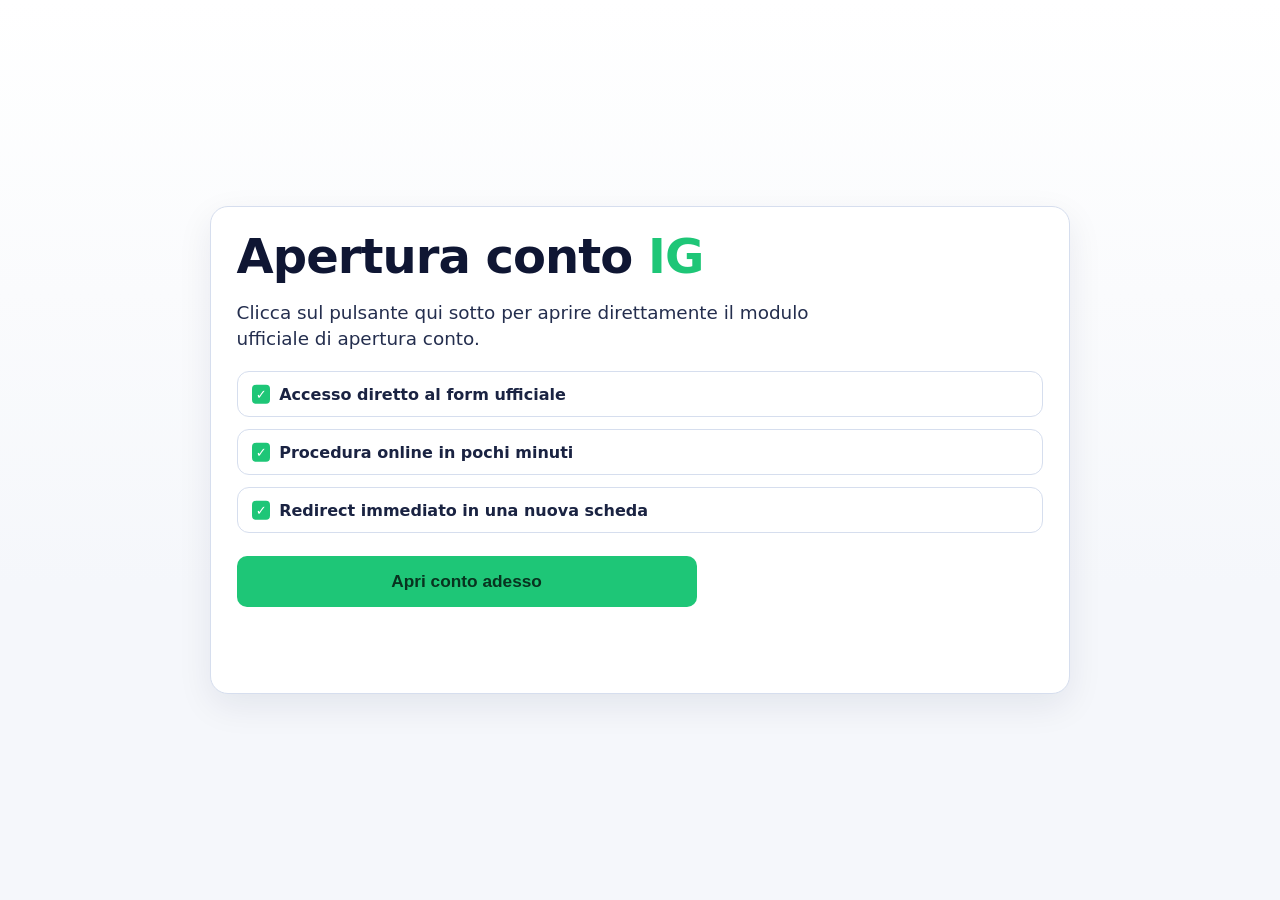
<file: scorm/apertura-conto-ig/index.html>
<!doctype html>
<html lang="it">
  <head>
    <meta charset="utf-8" />
    <meta name="viewport" content="width=device-width, initial-scale=1" />
    <title>Apertura Conto | Trading Academy</title>
    <link rel="stylesheet" href="styles.css" />
  </head>
  <body>
    <main class="page">
      <section class="card">
        <h1>Apertura conto <span>IG</span></h1>
        <p>
          Clicca sul pulsante qui sotto per aprire direttamente il modulo
          ufficiale di apertura conto.
        </p>

        <ul class="benefits">
          <li>Accesso diretto al form ufficiale</li>
          <li>Procedura online in pochi minuti</li>
          <li>Redirect immediato in una nuova scheda</li>
        </ul>

        <div class="actions">
          <button id="cta-open-account" class="btn btn-primary">
            Apri conto adesso
          </button>
        </div>

        <p id="status-message" class="status-message" aria-live="polite"></p>
      </section>
    </main>
    <script src="scormdriver.js"></script>
  </body>
</html>
</file>
<file: scorm/apertura-conto-ig/styles.css>
:root {
  --green: #1ec677;
  --green-dark: #0ea75e;
  --text: #0f1633;
  --bg: #f5f7fb;
  --card: #ffffff;
}

* {
  box-sizing: border-box;
}

body {
  margin: 0;
  font-family: Inter, system-ui, -apple-system, "Segoe UI", Roboto, Arial, sans-serif;
  color: var(--text);
  background: linear-gradient(180deg, #ffffff 0%, var(--bg) 65%);
}

.page {
  width: min(860px, calc(100% - 2rem));
  margin: 0 auto;
  min-height: 100vh;
  display: grid;
  align-items: center;
  padding: 2rem 0;
}

.card {
  background: var(--card);
  border: 1px solid #d6deee;
  border-radius: 18px;
  padding: clamp(1.2rem, 2vw, 2rem);
  box-shadow: 0 12px 35px rgba(17, 28, 69, 0.08);
}

.card h1 {
  margin: 0;
  font-size: clamp(2rem, 4vw, 3rem);
  line-height: 1.02;
  letter-spacing: -0.02em;
}

.card h1 span {
  color: var(--green);
}

.card p {
  margin: 1.15rem 0;
  font-size: 1.15rem;
  line-height: 1.45;
  color: #242e4e;
  max-width: 52ch;
}

.benefits {
  list-style: none;
  margin: 1rem 0 1.4rem;
  padding: 0;
  display: grid;
  gap: 0.75rem;
}

.benefits li {
  background: var(--card);
  border: 1px solid #d6deee;
  border-radius: 12px;
  padding: 0.78rem 1rem 0.78rem 2.6rem;
  position: relative;
  font-weight: 600;
  color: #1a2342;
}

.benefits li::before {
  content: "✓";
  position: absolute;
  left: 0.9rem;
  top: 50%;
  transform: translateY(-50%);
  width: 1.15rem;
  height: 1.15rem;
  border-radius: 0.25rem;
  display: inline-flex;
  align-items: center;
  justify-content: center;
  background: var(--green);
  color: #ffffff;
  font-size: 0.82rem;
}

.actions {
  margin-top: 1rem;
}

.btn {
  border: 0;
  border-radius: 10px;
  padding: 0.85rem 1.2rem;
  font-size: 1rem;
  font-weight: 700;
  cursor: pointer;
}

.btn-primary {
  background: var(--green);
  color: #08331f;
  width: 100%;
  max-width: 460px;
  padding: 0.95rem 1.3rem;
  font-size: 1.08rem;
}

.btn-primary:hover {
  background: #18ba6e;
}

.status-message {
  min-height: 1.5rem;
  margin-top: 0.7rem;
  color: var(--green-dark);
  font-weight: 700;
}

@media (max-width: 940px) {
  .page {
    padding: 1rem 0;
  }
}
</file>
